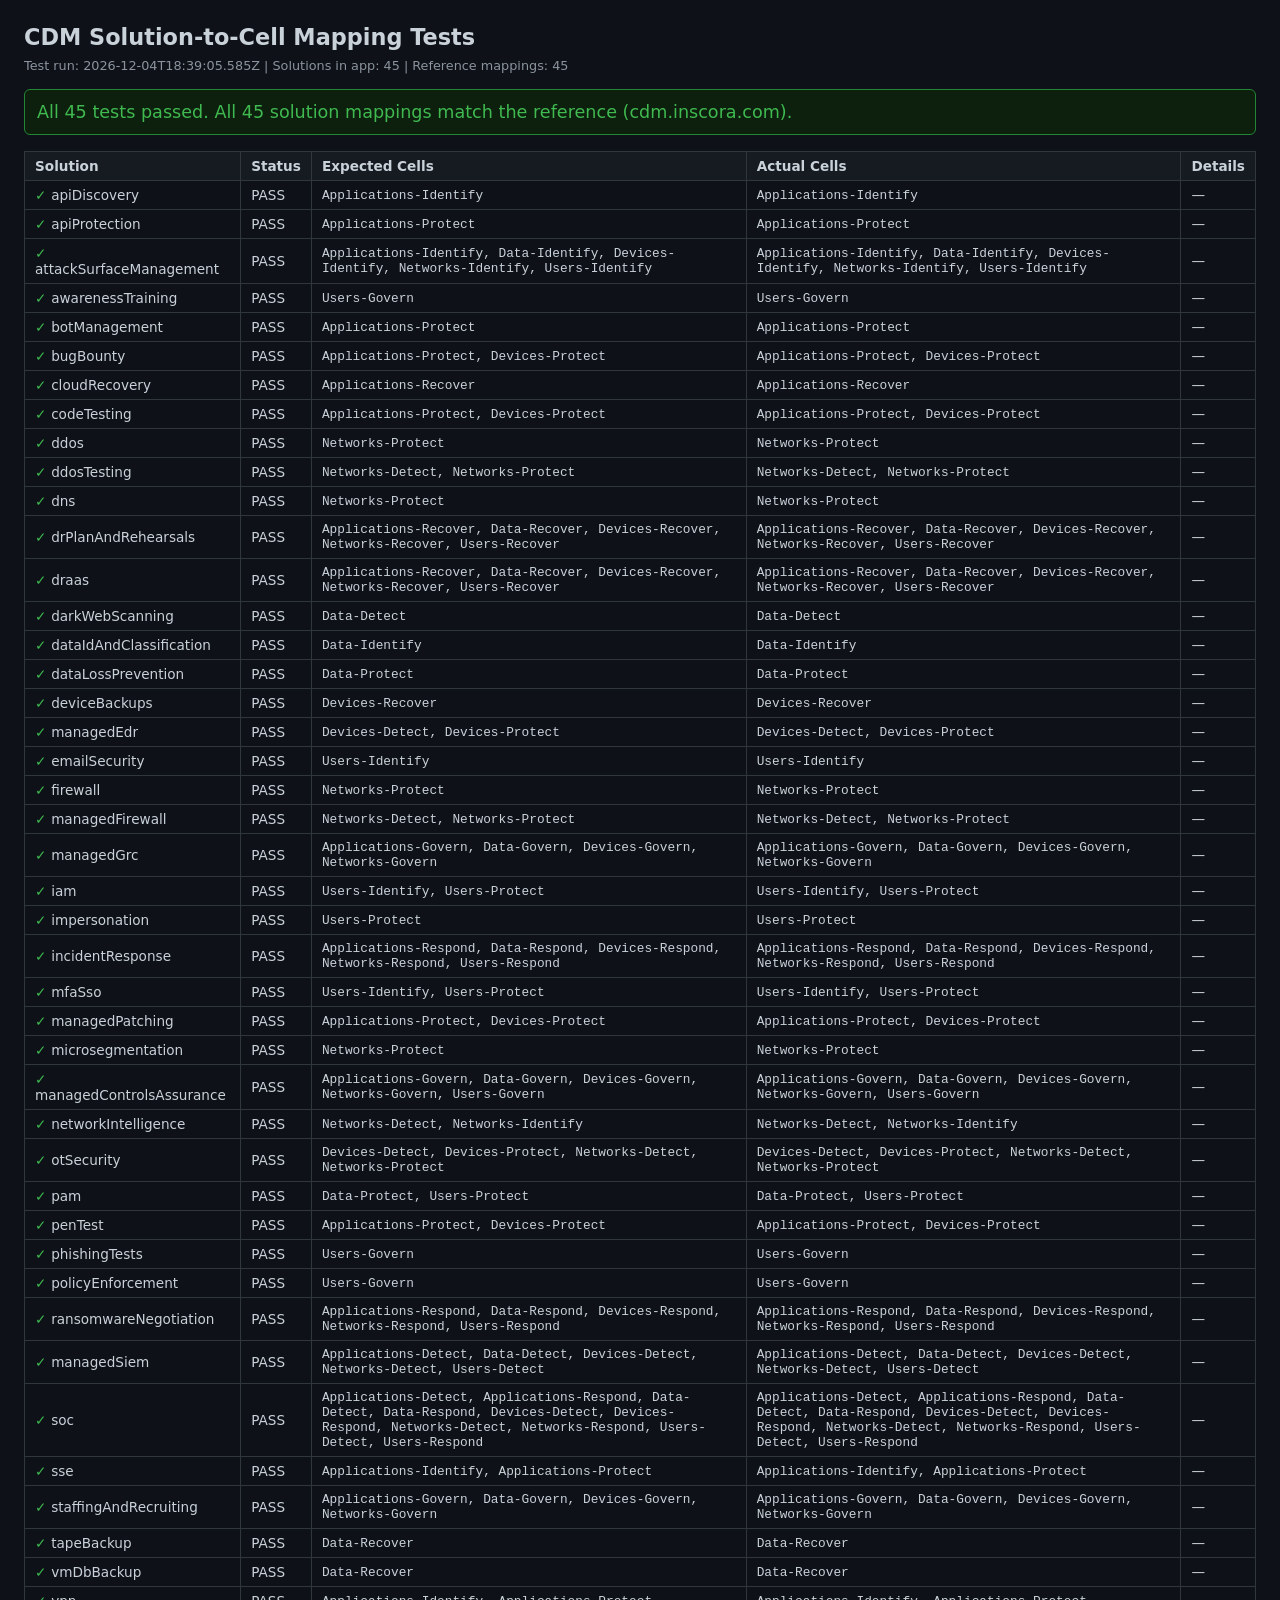
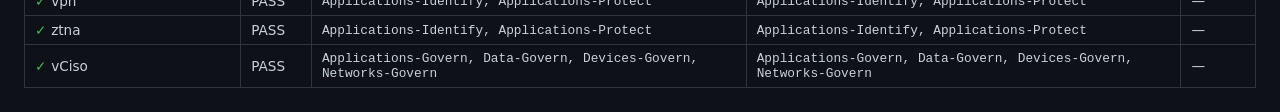
<file: test-solution-mappings.html>
<!DOCTYPE html>
<html lang="en">
<head>
  <meta charset="UTF-8">
  <title>CDM Solution Mapping Tests</title>
  <style>
    * { box-sizing: border-box; margin: 0; padding: 0; }
    body { font-family: 'Segoe UI', system-ui, sans-serif; background: #0e1117; color: #c9d1d9; padding: 24px; }
    h1 { font-size: 1.4rem; margin-bottom: 8px; }
    .summary { font-size: 1.1rem; margin-bottom: 16px; padding: 12px; border-radius: 6px; }
    .summary.pass { background: #0d1f0d; border: 1px solid #238636; color: #3fb950; }
    .summary.fail { background: #2d1014; border: 1px solid #da3633; color: #f85149; }
    table { border-collapse: collapse; width: 100%; margin-top: 12px; }
    th, td { padding: 6px 10px; text-align: left; border: 1px solid #30363d; font-size: 0.85rem; }
    th { background: #161b22; }
    tr.pass td:first-child::before { content: "✓ "; color: #3fb950; font-weight: bold; }
    tr.fail td:first-child::before { content: "✗ "; color: #f85149; font-weight: bold; }
    tr.fail { background: #2d1014; }
    .mono { font-family: 'SF Mono', 'Fira Code', monospace; font-size: 0.8rem; }
    .added { color: #f85149; }
    .missing { color: #f0883e; }
    #runInfo { font-size: 0.8rem; color: #8b949e; margin-bottom: 16px; }
  </style>
</head>
<body>
  <h1>CDM Solution-to-Cell Mapping Tests</h1>
  <div id="runInfo"></div>
  <div id="summary" class="summary"></div>
  <table>
    <thead><tr><th>Solution</th><th>Status</th><th>Expected Cells</th><th>Actual Cells</th><th>Details</th></tr></thead>
    <tbody id="results"></tbody>
  </table>

  <!-- Load the app's script to get the SOLUTIONS array -->
  <script src="script.js"></script>
  <script>
// ═══════════════════════════════════════════════════════════════════
// REFERENCE MAPPINGS — validated against cdm.inscora.com on 2026-03-31
// This is the source of truth. If a test fails, either the mapping in
// script.js was changed unintentionally, or the reference below needs
// updating (with justification).
// ═══════════════════════════════════════════════════════════════════
const REFERENCE_MAPPINGS = {
  apiDiscovery:             ['Applications-Identify'],
  apiProtection:            ['Applications-Protect'],
  attackSurfaceManagement:  ['Applications-Identify','Data-Identify','Devices-Identify','Networks-Identify','Users-Identify'],
  awarenessTraining:        ['Users-Govern'],
  botManagement:            ['Applications-Protect'],
  bugBounty:                ['Applications-Protect','Devices-Protect'],
  cloudRecovery:            ['Applications-Recover'],
  codeTesting:              ['Applications-Protect','Devices-Protect'],
  ddos:                     ['Networks-Protect'],
  ddosTesting:              ['Networks-Detect','Networks-Protect'],
  dns:                      ['Networks-Protect'],
  drPlanAndRehearsals:      ['Applications-Recover','Data-Recover','Devices-Recover','Networks-Recover','Users-Recover'],
  draas:                    ['Applications-Recover','Data-Recover','Devices-Recover','Networks-Recover','Users-Recover'],
  darkWebScanning:          ['Data-Detect'],
  dataIdAndClassification:  ['Data-Identify'],
  dataLossPrevention:       ['Data-Protect'],
  deviceBackups:            ['Devices-Recover'],
  managedEdr:               ['Devices-Detect','Devices-Protect'],
  emailSecurity:            ['Users-Identify'],
  firewall:                 ['Networks-Protect'],
  managedFirewall:          ['Networks-Detect','Networks-Protect'],
  managedGrc:               ['Applications-Govern','Data-Govern','Devices-Govern','Networks-Govern'],
  iam:                      ['Users-Identify','Users-Protect'],
  impersonation:            ['Users-Protect'],
  incidentResponse:         ['Applications-Respond','Data-Respond','Devices-Respond','Networks-Respond','Users-Respond'],
  mfaSso:                   ['Users-Identify','Users-Protect'],
  managedPatching:          ['Applications-Protect','Devices-Protect'],
  microsegmentation:        ['Networks-Protect'],
  managedControlsAssurance: ['Applications-Govern','Data-Govern','Devices-Govern','Networks-Govern','Users-Govern'],
  networkIntelligence:      ['Networks-Detect','Networks-Identify'],
  otSecurity:               ['Devices-Detect','Devices-Protect','Networks-Detect','Networks-Protect'],
  pam:                      ['Data-Protect','Users-Protect'],
  penTest:                  ['Applications-Protect','Devices-Protect'],
  phishingTests:            ['Users-Govern'],
  policyEnforcement:        ['Users-Govern'],
  ransomwareNegotiation:    ['Applications-Respond','Data-Respond','Devices-Respond','Networks-Respond','Users-Respond'],
  managedSiem:              ['Applications-Detect','Data-Detect','Devices-Detect','Networks-Detect','Users-Detect'],
  soc:                      ['Applications-Detect','Applications-Respond','Data-Detect','Data-Respond','Devices-Detect','Devices-Respond','Networks-Detect','Networks-Respond','Users-Detect','Users-Respond'],
  sse:                      ['Applications-Identify','Applications-Protect'],
  staffingAndRecruiting:    ['Applications-Govern','Data-Govern','Devices-Govern','Networks-Govern'],
  tapeBackup:               ['Data-Recover'],
  vmDbBackup:               ['Data-Recover'],
  vpn:                      ['Applications-Identify','Applications-Protect'],
  ztna:                     ['Applications-Identify','Applications-Protect'],
  vCiso:                    ['Applications-Govern','Data-Govern','Devices-Govern','Networks-Govern'],
};

// Valid cell keys (for structural validation)
const VALID_ASSETS    = ['Devices','Applications','Networks','Data','Users'];
const VALID_FUNCTIONS = ['Govern','Identify','Protect','Detect','Respond','Recover'];
const VALID_CELLS     = new Set(
  VALID_ASSETS.flatMap(a => VALID_FUNCTIONS.map(f => `${a}-${f}`))
);

// ═══════════════════════════════════════════════════════════════════
// Run tests
// ═══════════════════════════════════════════════════════════════════
const tbody = document.getElementById('results');
let passed = 0;
let failed = 0;
const failures = [];

// 1. Check that every reference solution exists in SOLUTIONS
const solutionMap = {};
SOLUTIONS.forEach(s => { solutionMap[s.id] = s.cells.slice().sort(); });

// 2. Test each reference mapping
Object.entries(REFERENCE_MAPPINGS).forEach(([id, expectedCells]) => {
  const expected = expectedCells.slice().sort();
  const actual   = solutionMap[id];
  const tr = document.createElement('tr');

  if (!actual) {
    // Solution missing entirely
    failed++;
    tr.className = 'fail';
    tr.innerHTML = `<td>${id}</td><td>MISSING</td><td class="mono">${expected.join(', ')}</td><td class="mono">—</td><td class="added">Solution not found in SOLUTIONS array</td>`;
    failures.push(`${id}: solution missing from SOLUTIONS`);
  } else if (JSON.stringify(actual) === JSON.stringify(expected)) {
    passed++;
    tr.className = 'pass';
    tr.innerHTML = `<td>${id}</td><td>PASS</td><td class="mono">${expected.join(', ')}</td><td class="mono">${actual.join(', ')}</td><td>—</td>`;
  } else {
    failed++;
    tr.className = 'fail';
    const extra   = actual.filter(c => !expected.includes(c));
    const missing = expected.filter(c => !actual.includes(c));
    const details = [];
    if (extra.length)   details.push(`<span class="added">Extra: ${extra.join(', ')}</span>`);
    if (missing.length) details.push(`<span class="missing">Missing: ${missing.join(', ')}</span>`);
    tr.innerHTML = `<td>${id}</td><td>FAIL</td><td class="mono">${expected.join(', ')}</td><td class="mono">${actual.join(', ')}</td><td>${details.join('<br>')}</td>`;
    failures.push(`${id}: ${details.map(d => d.replace(/<[^>]+>/g,'')).join('; ')}`);
  }
  tbody.appendChild(tr);
});

// 3. Check for solutions in SOLUTIONS that aren't in the reference (new additions without test coverage)
SOLUTIONS.forEach(s => {
  if (!REFERENCE_MAPPINGS[s.id]) {
    failed++;
    const tr = document.createElement('tr');
    tr.className = 'fail';
    tr.innerHTML = `<td>${s.id}</td><td>UNTESTED</td><td class="mono">—</td><td class="mono">${s.cells.slice().sort().join(', ')}</td><td class="added">New solution not in reference mappings — add it to REFERENCE_MAPPINGS in the test file</td>`;
    tbody.appendChild(tr);
    failures.push(`${s.id}: new solution missing from REFERENCE_MAPPINGS`);
  }
});

// 4. Structural validation: check all cell keys are valid
SOLUTIONS.forEach(s => {
  s.cells.forEach(cell => {
    if (!VALID_CELLS.has(cell)) {
      failed++;
      const tr = document.createElement('tr');
      tr.className = 'fail';
      tr.innerHTML = `<td>${s.id}</td><td>INVALID CELL</td><td class="mono">—</td><td class="mono">${cell}</td><td class="added">Cell key "${cell}" is not a valid Asset-Function combination</td>`;
      tbody.appendChild(tr);
      failures.push(`${s.id}: invalid cell key "${cell}"`);
    }
  });
});

// Summary
const total = passed + failed;
const summaryEl = document.getElementById('summary');
if (failed === 0) {
  summaryEl.className = 'summary pass';
  summaryEl.textContent = `All ${passed} tests passed. All ${Object.keys(REFERENCE_MAPPINGS).length} solution mappings match the reference (cdm.inscora.com).`;
} else {
  summaryEl.className = 'summary fail';
  summaryEl.innerHTML = `${failed} of ${total} tests failed.<br><br>${failures.map(f => '• ' + f).join('<br>')}`;
}

document.getElementById('runInfo').textContent = `Test run: ${new Date().toISOString()} | Solutions in app: ${SOLUTIONS.length} | Reference mappings: ${Object.keys(REFERENCE_MAPPINGS).length}`;
  </script>
</body>
</html>
</file>
